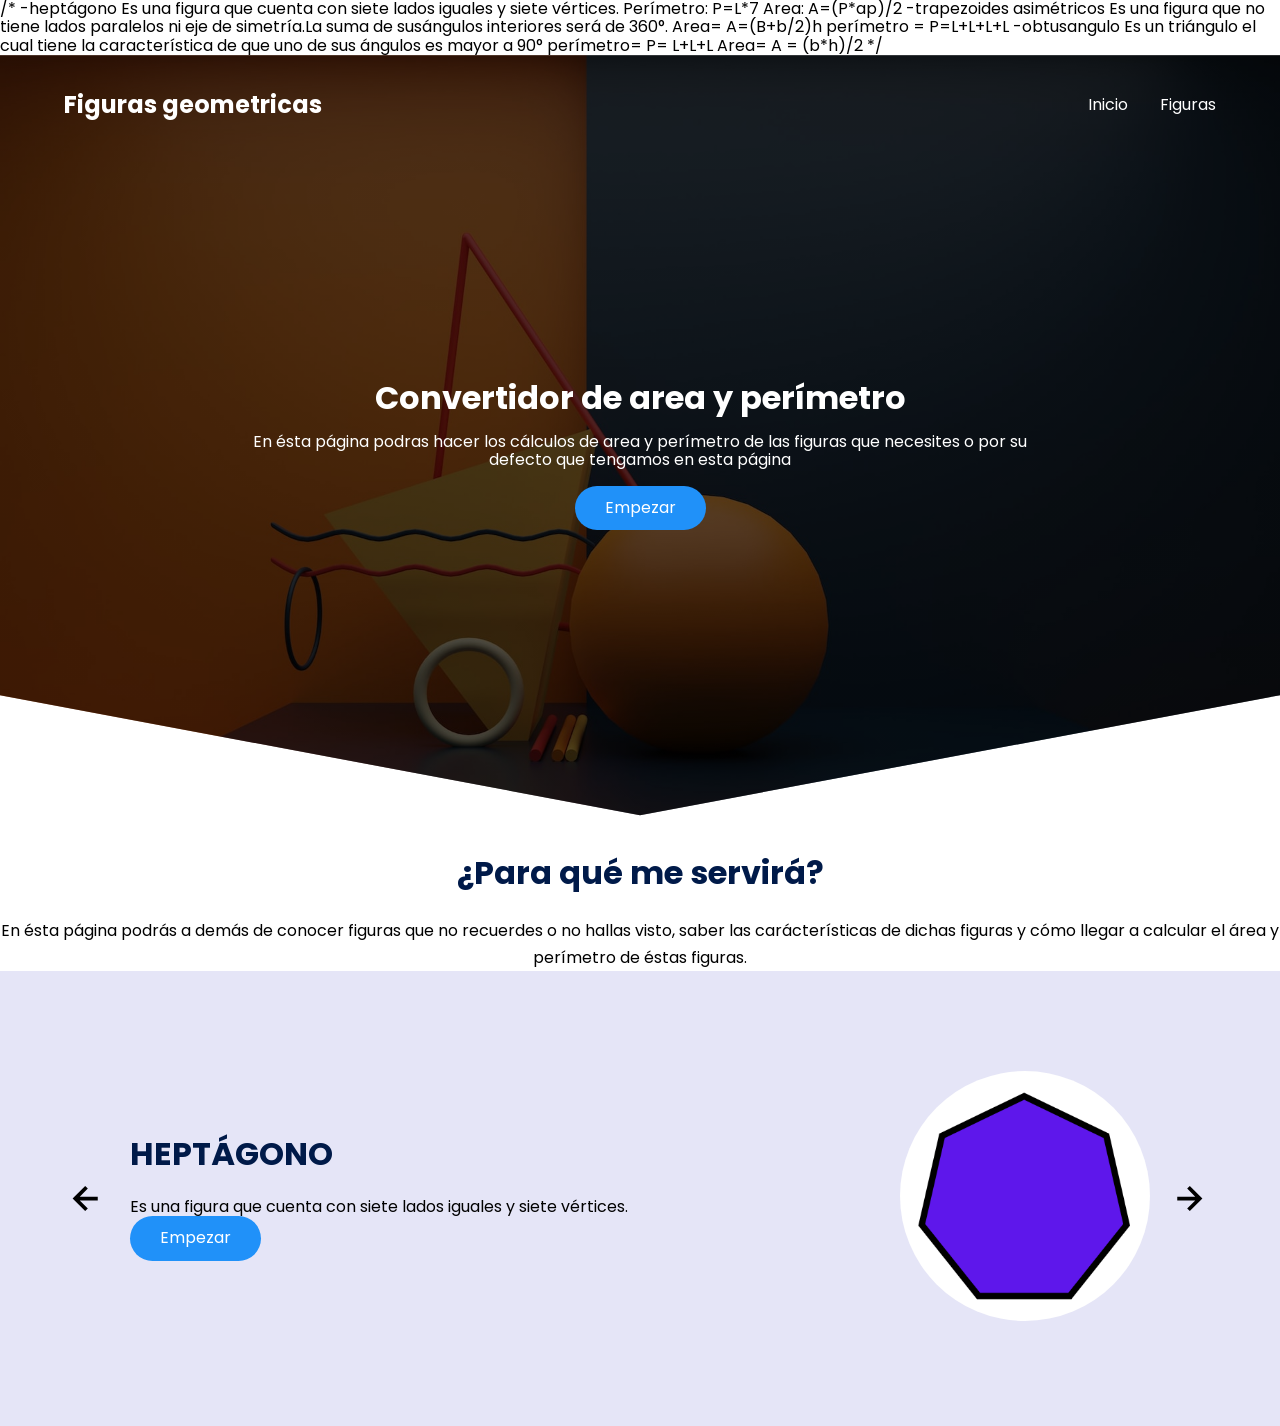
<file: index.html>
<!DOCTYPE html>
<html lang="es">
    /* -heptágono
    Es una figura que cuenta con siete lados iguales y siete vértices.
    Perímetro: P=L*7
    Area: A=(P*ap)/2
    
    -trapezoides asimétricos
    Es una figura que no tiene lados paralelos ni eje de simetría.La suma de susángulos interiores será de 360°.
    Area= A=(B+b/2)h
    perímetro = P=L+L+L+L
    
    -obtusangulo
    Es un triángulo el cual tiene la característica de que uno de sus ángulos es mayor a 90°
    perímetro= P= L+L+L
    Area= A = (b*h)/2 */
<head>
    <meta charset="UTF-8">
    <meta http-equiv="X-UA-Compatible" content="IE=edge">
    <meta name="viewport" content="width=device-width, initial-scale=1.0">
    <title>Figuras Geométricas</title>
    <link rel="stylesheet" href="./css/normalize.css">
    <link rel="stylesheet" href="./css/estilos.css">
</head>
<body>
    
    <header class="hero">
        <nav class="nav container">
            <div class="nav__logo">
                <h2 class="nav__titulo">Figuras geometricas</h2>
            </div>

            <ul class="nav__link nav__link--menu">
                <li class="nav__items">
                    <a href="#" class="nav__links">Inicio</a>
                </li>
                <li class="nav__items">
                    <a href="figura.html" class="nav__links">Figuras</a>
                </li>

                <img src="./imagenes/cerrar.svg" alt="cerrar" class="nav__close">
            </ul>

            <div class="nav__menu">
                <img src="./imagenes/menu.svg" alt="menu" class="nav_img">
            </div>
        </nav>

        <section class="hero__container container">
            <h1 class="hero__titulo">Convertidor de area y perímetro</h1>
            <p class="hero__parrafo">En ésta página podras hacer los cálculos de area y perímetro de las figuras que necesites o por su defecto que tengamos en esta página</p>
            <a href="figura.html" class="cta">Empezar</a>
        </section>
    </header>

    <main>
        <section class="container__about">
            <h2 class="subtitle">¿Para qué me servirá?</h2>
            <p class="about">En ésta página podrás a demás de conocer figuras que no recuerdes o no hallas visto, saber las carácterísticas de dichas figuras y cómo llegar a calcular el área y perímetro de éstas figuras.</p>
        </section>

        <section class="figura">
            <div class="figura__container container">
                <img src="./imagenes/flechaIzquierda.svg" class="figura__flecha" alt="Anterior" id="before">

                <section class="figura__body figura__body--show" data-id="1">
                    <div class="figura__texts">
                        <h2 class="subtitle">HEPTÁGONO</h2>
                        <p class="figura__review">Es una figura que cuenta con siete lados iguales y siete vértices.</p>
                        <a href="heptagono.html" class="cta">Empezar</a>
                    </div>

                    <figure class="figura__picture">
                        <img src="./imagenes/heptagno.png" alt="Heptágono" class="figura__img">
                    </figure>
                </section>

                <section class="figura__body" data-id="2">
                    <div class="figura__texts">
                        <h2 class="subtitle">TRAPEZOIDES ASIMÉTRICOS</h2>
                        <p class="figura__review">Es una figura que no tiene lados paralelos ni eje de simetría.La suma de susángulos interiores será de 360°.</p>
                        <a href="trapezoide.html" class="cta">Empezar</a>
                    </div>

                    <figure class="figura__picture">
                        <img src="./imagenes/trapezoide.png" alt="Trapezoide asimétrico" class="figura__img">
                    </figure>
                </section>

                <section class="figura__body" data-id="3">
                    <div class="figura__texts">
                        <h2 class="subtitle">TRIÁNGULO OBTUSÁNGULO</h2>
                        <p class="figura__review">Es un triángulo el cual tiene la característica de que uno de sus ángulos es mayor a 90°.</p>
                        <a href="triangulo.html" class="cta">Empezar</a>
                    </div>

                    <figure class="figura__picture">
                        <img src="./imagenes/obtusangulo.png" alt="Triángulo obtusángulo" class="figura__img">
                    </figure>
                </section>

                <img src="./imagenes/flechaDerecha.svg" class="figura__flecha" alt="Siguiente" id="next">
            </div>
        </section>
    </main>

    <script src="./js/slider.js"></script>
</body>
</html>
</file>
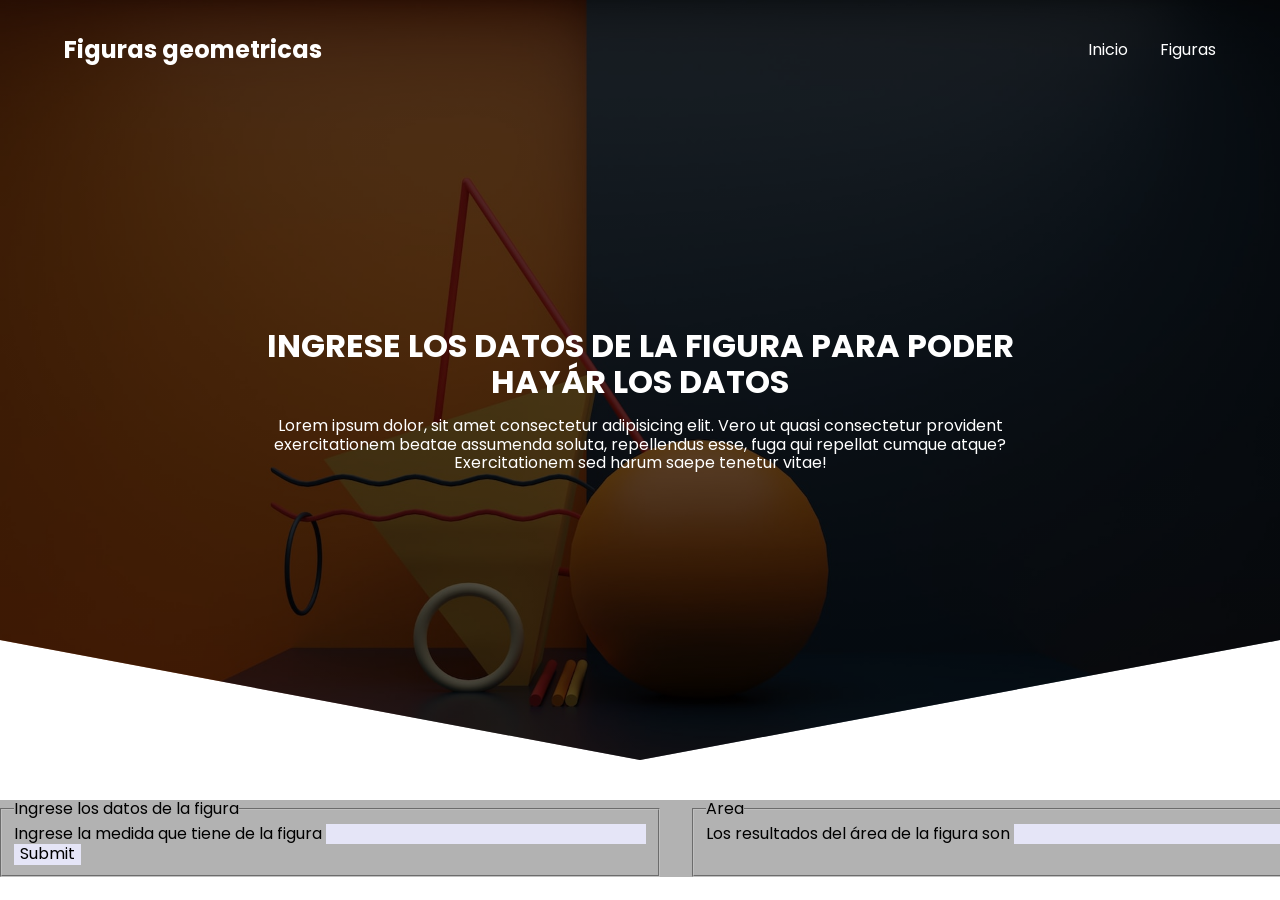
<file: figura.html>
<!DOCTYPE html>
<html lang="es">
<head>
    <meta charset="UTF-8">
    <meta http-equiv="X-UA-Compatible" content="IE=edge">
    <meta name="viewport" content="width=device-width, initial-scale=1.0">
    <title>Figuras</title>
    <link rel="stylesheet" href="./css/normalize.css">
    <link rel="stylesheet" href="./css/estilos.css">
</head>
<body>

    <header class="hero">
        <nav class="nav container">
            <div class="nav__logo">
                <h2 class="nav__titulo">Figuras geometricas</h2>
            </div>

            <ul class="nav__link nav__link--menu">
                <li class="nav__items">
                    <a href="index.html" class="nav__links">Inicio</a>
                </li>
                <li class="nav__items">
                    <a href="#" class="nav__links">Figuras</a>
                </li>

                <img src="./imagenes/cerrar.svg" alt="cerrar" class="nav__close">
            </ul>

            <div class="nav__menu">
                <img src="./imagenes/menu.svg" alt="menu" class="nav_img">
            </div>
        </nav>

        <section class="hero__container container">
            <h1 class="hero__titulo">INGRESE LOS DATOS DE LA FIGURA PARA PODER HAYÁR LOS DATOS</h1>
            <p class="hero__parrafo">Lorem ipsum dolor, sit amet consectetur adipisicing elit. Vero ut quasi consectetur provident exercitationem beatae assumenda soluta, repellendus esse, fuga qui repellat cumque atque? Exercitationem sed harum saepe tenetur vitae!</p>
        </section>

        
    </header>

    <main>
        <form class="contenedor">
            <fieldset class="datos__figura">
                <legend>Ingrese los datos de la figura</legend>
                <span class="subtitulo__fiura">Ingrese la medida que tiene de la figura</span>
                <input type="number" class="figura">
                <br>
                <input type="submit" class="figura">
            </fieldset>
            <fieldset class="area__figura">
                <legend>Area</legend>
                <span class="subtitulo__figura">Los resultados del área de la figura son</span>
                <input type="text" class="figura">
            </fieldset>
            <fieldset class="perimetro__figura">
                <legend>Perímetro</legend>
                <span class="subtitulo__figura">Los resultados del perímetro de la figura son</span>
                <input type="text" class="figura">
            </fieldset>
        </form>
    </main>

    
</body>
</html>
</file>
<file: css/estilos.css>
@import url('https://fonts.googleapis.com/css2?family=Poppins:wght@300;400;600;700&display=swap');

:root{
    --padding-container: 100px 0;
    --color-tittle: #001A49;
}

body{
    font-family: 'Poppins', sans-serif;
}

.container{
    width: 90%;
    max-width: 1200px;
    margin: 0 auto;
    overflow: hidden;
    padding: var(--padding-container);
}

.hero{
    width: 100%;
    height: 100vh;
    min-height: 600px;
    max-height: 800px;
    position: relative;
    display: grid;
    grid-template-rows: 100px 1fr;
    color: #fff;
}

.hero::before {
    content: "";
    position: absolute;
    top: 0;
    left: 0;
    width: 100%;
    height: 100%;
    background-image: linear-gradient(180deg, #0000008c 0%, #0000008c 100%), url('../imagenes/figuras.jpg');
    background-size: cover;
    clip-path: polygon(0 0, 100% 0, 100% 80%, 50% 95%, 0 80%);
    z-index: -1;
}

.nav {
    --padding-container: 0;
    height: 100%;
    display: flex;
    align-items: center;
}

.nav__title {
    font-weight: 300;
}

.nav__link {
    margin-left: auto;
    padding: 0;
    display: grid;
    grid-auto-flow: column;
    grid-auto-columns: max-content;
    gap: 2em;
}

.nav__items {
    list-style: none;
}

.nav__links {
    color: #fff;
    text-decoration: none;
}

.nav__menu {
    margin-left: auto;
    cursor: pointer;
    display: none;
}

.nav__img {
    display: block;
    width: 30px;
}


.nav__close {
    display: var(--show, none);
}

.hero__container {
    max-width: 800px;
    --padding-container: 0;
    display: grid;
    grid-auto-rows: max-content;
    align-content: center;
    gap: 1em;
    padding-bottom: 100px;
    text-align: center;
}

.hero__title {
    font-size: 3rem;
}

.hero__paragraph {
    margin-bottom: 20px;
}

.cta {
    display: inline-block;
    background-color: #2091F9;
    justify-self: center;
    color: #fff;
    text-decoration: none;
    padding: 13px 30px;
    border-radius: 32px;
}

.container__about{
    text-align: center;
}

.subtitle{
    color: var(--color-tittle);
    font-size: 2rem;
    margin-bottom: 25px;
}

.about{
    line-height: 1.7;
}

.figura{
    background-color: #e5e5f7;
}

.figura__container{
    display: grid;
    grid-template-columns: 50px 1fr 50px;
    gap: 1em;
    align-items: center;
}

.figura__body{
    display: grid;
    grid-template-columns: 1fr max-content;
    justify-content: space-between;
    align-items: center;
    gap: 2em;
    grid-column: 2/3;
    grid-row: 1/2;
    opacity: 0;
    pointer-events: none;
}


.figura__body--show{
    pointer-events: unset;
    opacity: 1;
    transition: opacity 1.5s ease-in-out;
}

.figura__img{
    width: 250px;
    height: 250px;
    border-radius: 50%;
    object-fit: cover;
    object-position: 50% 30%;
}

.figura__texts{
    max-width: 700px;
}

.figura__flecha{
    width: 90%;
    cursor: pointer;
}

.contenedor{
    background-color: #B2B2B2;
    margin-left: auto;
    padding: 0;
    display: grid;
    grid-auto-flow: column;
    grid-auto-columns: max-content;
    gap: 2em;
}
.figura{
    border: none;
}
</file>
